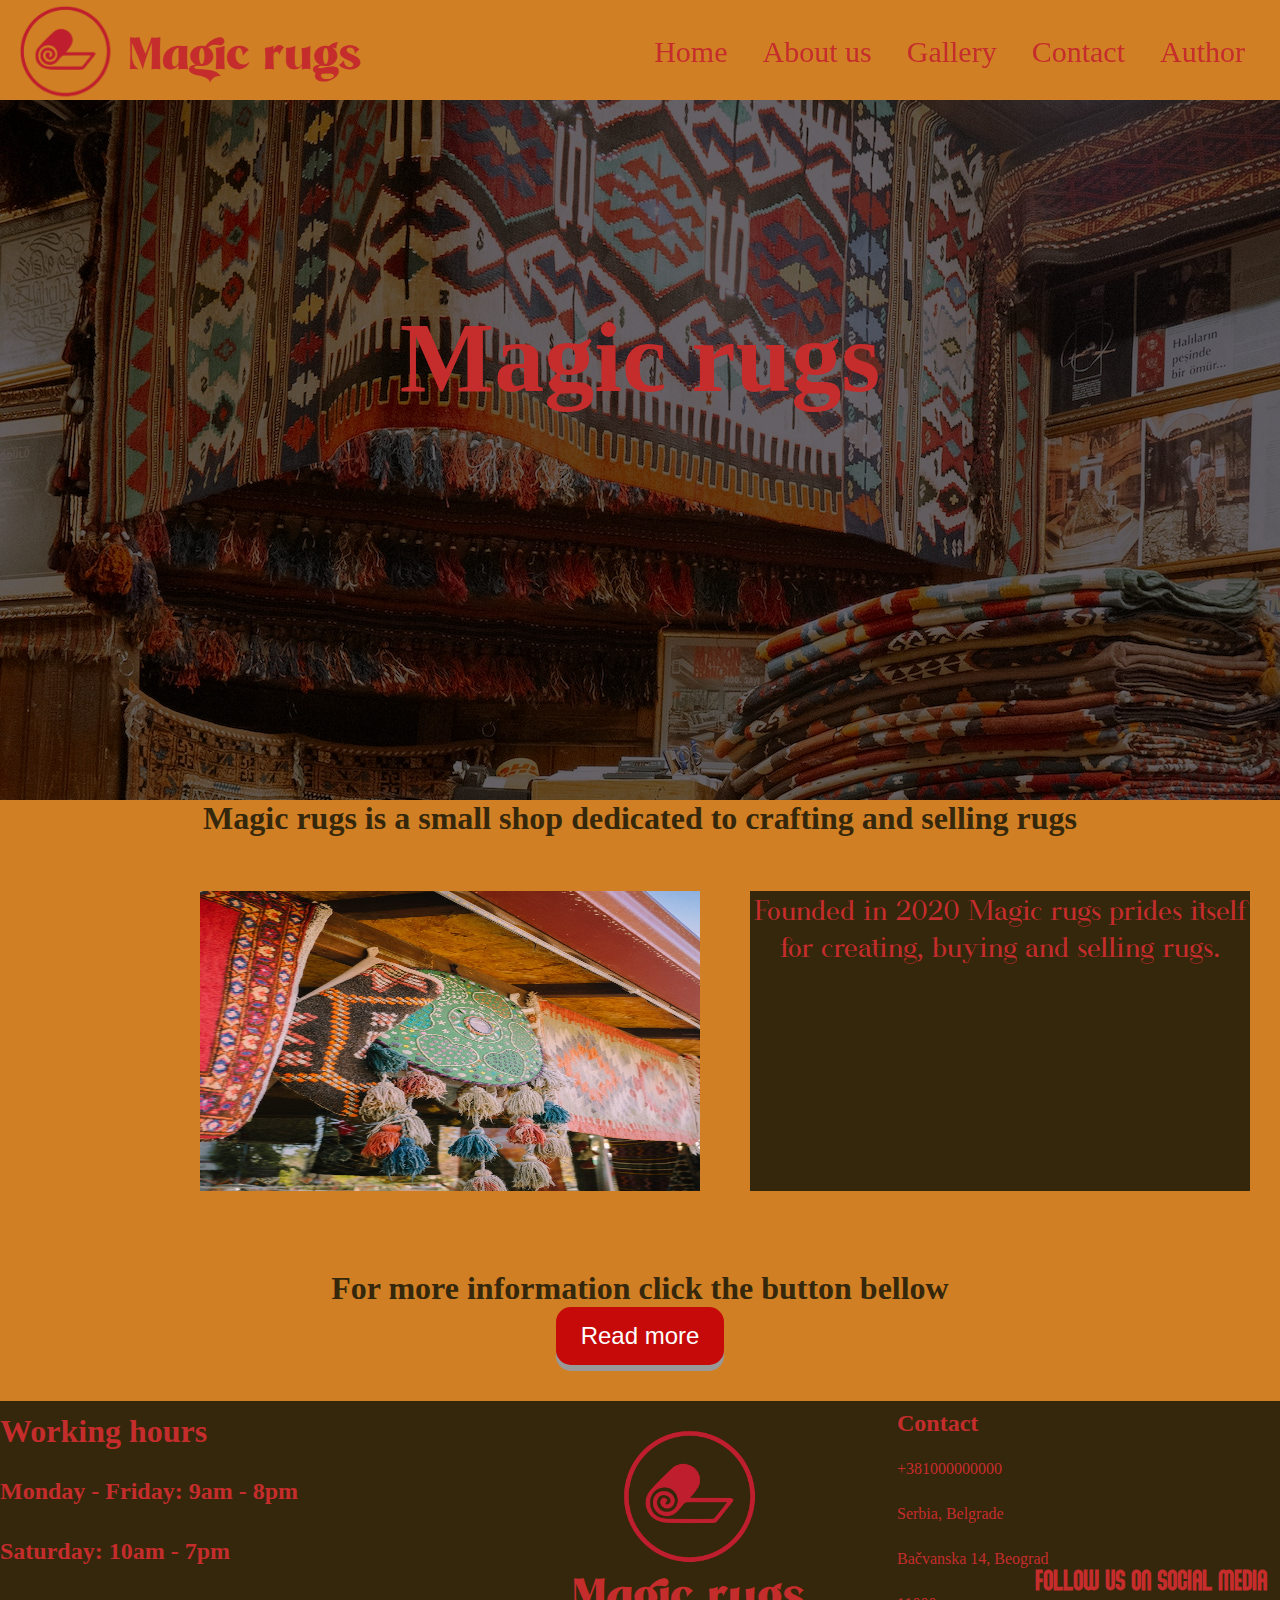
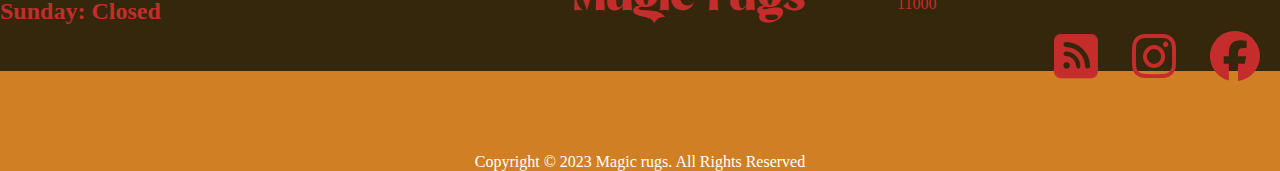
<file: index.html>
<!DOCTYPE html>
<html>
<head>
<title>Magic rugs</title>
<meta charset="utf-8">
<meta name="viewport" content="width=device-width, initial-scale=1.0">
<link rel="stylesheet" href="assets/css/style.css" type="text/css">
<link rel="icon" href="file:///J:/sajt_za_%C5%A1kolu/Index.html">
<link rel="icon" href="assets/img/logo.png">
<link rel="stylesheet" href="https://cdnjs.cloudflare.com/ajax/libs/font-awesome/4.7.0/css/font-awesome.min.css">
<link rel="stylesheet" href="https://cdnjs.cloudflare.com/ajax/libs/font-awesome/6.2.0/css/all.css">
</link>






</head>
<body>
<header>
<a href="https://pevac55.github.io/Magic_rugs/"><img src="assets/img/logo.png"/><p>Magic rugs</p></a>
<nav>
<ul>
<li><a href="https://pevac55.github.io/Magic_rugs/o_autoru">Author</a></li>
<li><a href="https://pevac55.github.io/Magic_rugs/kontakt">Contact</a></li>
<li><a href="https://pevac55.github.io/Magic_rugs/galerija">Gallery</a></li>
<li><a href="https://pevac55.github.io/Magic_rugs/o_nama">About us</a></li>
<li><a href="https://pevac55.github.io/Magic_rugs/">Home</a></li>
</ul>
</nav>
</header>
<main>
<div class="tama">
<h1>Magic rugs</h1>


</div>
</main>
<div id="who">
<h1>Magic rugs is a small shop dedicated to crafting and selling rugs</h1><br/><br/><br/>
<div class="image"><img src="assets/img/pexels-jenny-mavimiro-14583931.jpg"/></div>
<div class="tekst"><p>Founded in 2020 Magic rugs prides itself for creating, buying and selling rugs.</p></div><br/><br/><br/>
</div>
<div id="više">
<h1>For more information click the button bellow</h1>
<a href="file:///J:/sajt_za_%C5%A1kolu/o_nama.html"><button class="button">Read more</button></a><br/><br/><br/>
</div>









<footer>
<div id="radno-vreme">
<h1>Working hours</h1>
<h2>Monday - Friday: 9am - 8pm</h2>
<h2>Saturday: 10am - 7pm</h2>
<h2>Sunday: Closed</h2>
</div>
<div id="logo">
<a href="https://pevac55.github.io/Magic_rugs/"><img src="assets/img/logo.png"/><p>Magic rugs</p></a>
</div>
<div id="adresa">
<h2>Contact</h2>
<p>+381000000000</p>
<p>Serbia, Belgrade</p>
<p>Bačvanska 14, Beograd 11000</p>
</div>
<div id="social">
<h2>Follow us on social media</h2><br/><br/>
<a href="https://www.facebook.com/"><i class="fa-solid fa-square-rss"></i></a>
<a href="https://www.facebook.com/"><i class="fa-brands fa-instagram"></i></a>
<a href="https://www.instagram.com/"><i class="fa-brands fa-facebook"></i></a>
</div>
<div id="copyright"><p>Copyright &#169; 2023 Magic rugs. All Rights Reserved</p></div>
</footer>
</body>
</html>
</file>
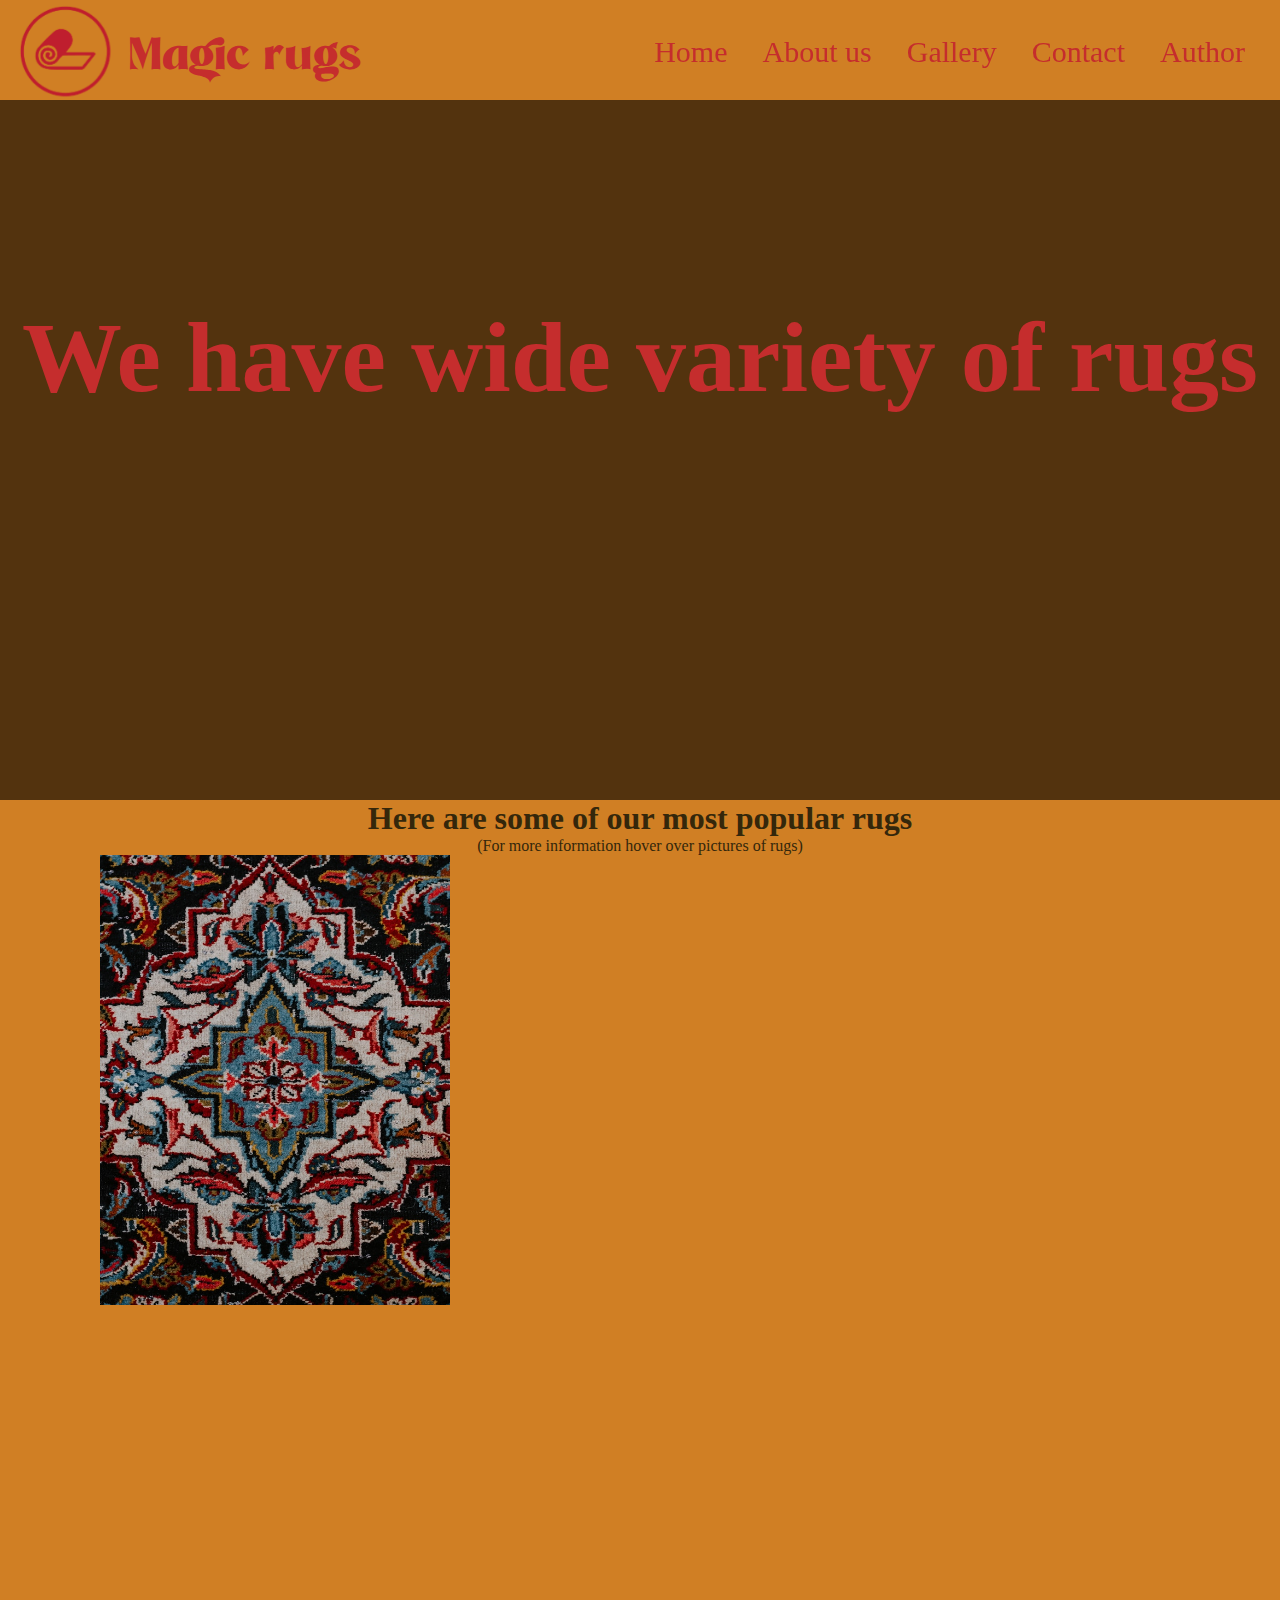
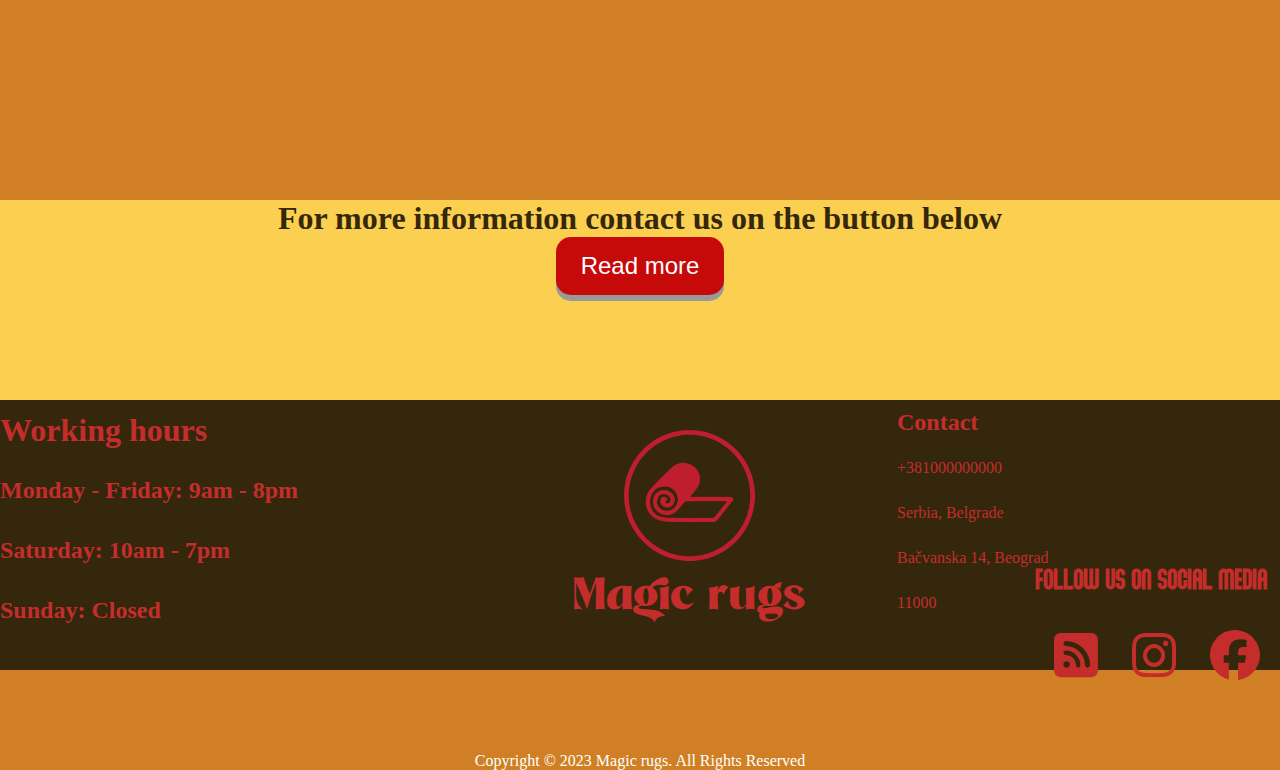
<file: galerija.html>
<!DOCTYPE html>
<html>
<head>
<title>Magic rugs</title>
<meta charset="utf-8">
<meta name="viewport" content="width=device-width, initial-scale=1.0">
<link rel="stylesheet" href="assets/css/style.css" type="text/css">
<link rel="icon" href="file:///J:/sajt_za_%C5%A1kolu/Index.html">
<link rel="icon" href="assets/img/logo.png">
<link rel="stylesheet" href="https://cdnjs.cloudflare.com/ajax/libs/font-awesome/4.7.0/css/font-awesome.min.css">
<link rel="stylesheet" href="https://cdnjs.cloudflare.com/ajax/libs/font-awesome/6.2.0/css/all.css">
</link>






</head>
<body>
<header>
<a href="file:///J:/sajt_za_%C5%A1kolu/Index.html"><img src="assets/img/logo.png"/><p>Magic rugs</p></a>
<nav>
<ul>
<li><a href="file:///J:/sajt_za_%C5%A1kolu/o_autoru.html">Author</a></li>
<li><a href="file:///J:/sajt_za_%C5%A1kolu/Kontakt.html">Contact</a></li>
<li><a href="file:///J:/sajt_za_%C5%A1kolu/galerija.html">Gallery</a></li>
<li><a href="file:///J:/sajt_za_%C5%A1kolu/o_nama.html">About us</a></li>
<li><a href="file:///J:/sajt_za_%C5%A1kolu/Index.html">Home</a></li>
</ul>
</nav>
</header>
<div id="galerija">
<div class="tama">
<h1>We have wide variety of rugs</h1>
</div>

</div>
<div id="kolekcija">
<h1>Here are some of our most popular rugs</h1>
<p>(For more information hover over pictures of rugs)</p>
<div class ="tepih" id="1">
<img src="assets/img/1.tepih.jpg"/>
<div class="left"><p>Price:</p>
<p>3999.99 RSD</p></div>
<div class="right"><p>Size:</p>
<p>80x150</p>
<div class="cistac"></div>
</div>
</div>
<!--
<div class ="tepih" id="2"><img src="assets/img/2.tepih.jpg"/></div>


<div class ="tepih" id="3"><img src="assets/img/3.tepih.jpg"/></div>


<div class ="tepih" id="4"><img src="assets/img/4.tepih.jpg"/></div>


<div class ="tepih" id="5"><img src="assets/img/5.tepih.jpg"/></div>


<div class ="tepih" id="6"><img src="assets/img/6.tepih.jpg"/></div>
-->
<div class="cistac"></div>
</div>

<div id="buy">
<h1>For more information contact us on the button below</h1>
<a href="file:///J:/sajt_za_%C5%A1kolu/o_nama.html"><button class="button">Read more</button></a>
</div>

<footer>
<div id="radno-vreme">
<h1>Working hours</h1>
<h2>Monday - Friday: 9am - 8pm</h2>
<h2>Saturday: 10am - 7pm</h2>
<h2>Sunday: Closed</h2>
</div>
<div id="logo">
<a href="file:///J:/sajt_za_%C5%A1kolu/Index.html"><img src="assets/img/logo.png"/><p>Magic rugs</p></a>
</div>
<div id="adresa">
<h2>Contact</h2>
<p>+381000000000</p>
<p>Serbia, Belgrade</p>
<p>Bačvanska 14, Beograd 11000</p>
</div>
<div id="social">
<h2>Follow us on social media</h2><br/><br/>
<a href="https://www.facebook.com/"><i class="fa-solid fa-square-rss"></i></a>
<a href="https://www.facebook.com/"><i class="fa-brands fa-instagram"></i></a>
<a href="https://www.instagram.com/"><i class="fa-brands fa-facebook"></i></a>
</div>
<div id="copyright"><p>Copyright &#169; 2023 Magic rugs. All Rights Reserved</p></div>
</footer>


</body>
</html>
</file>
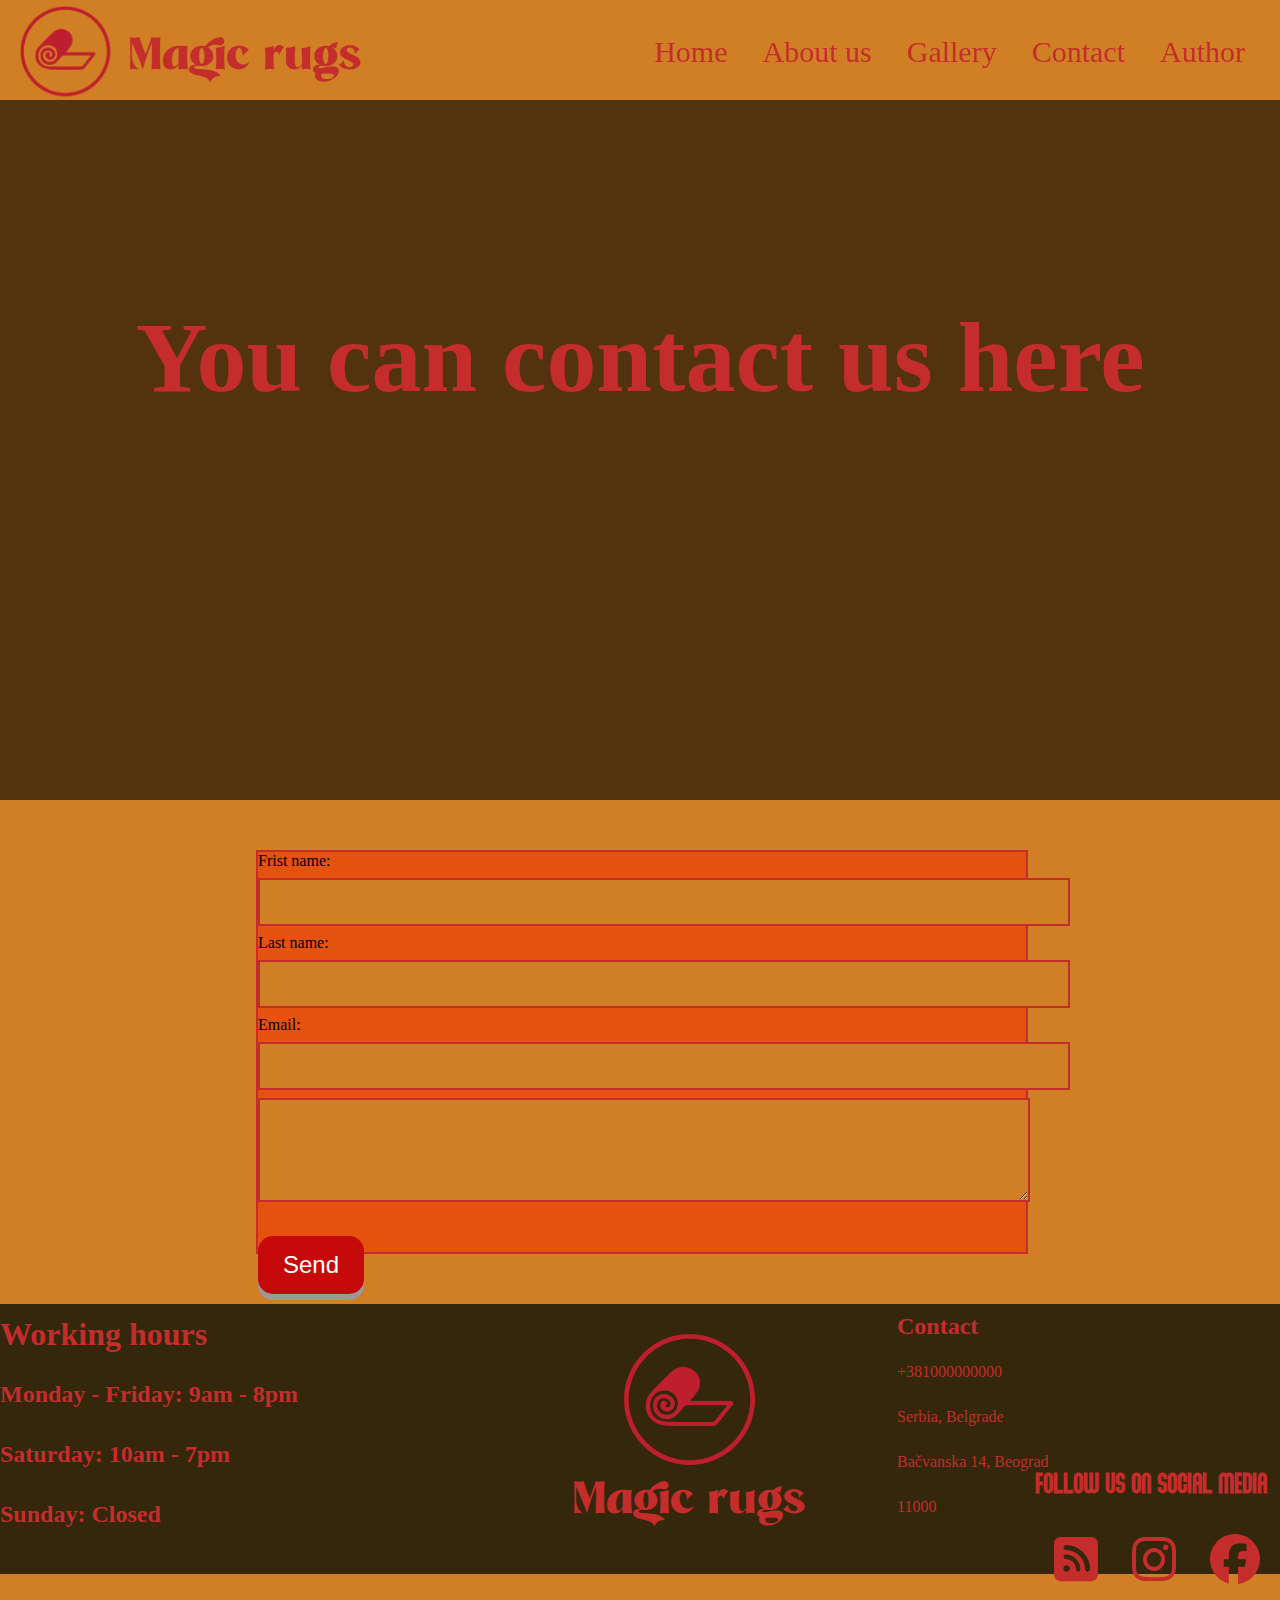
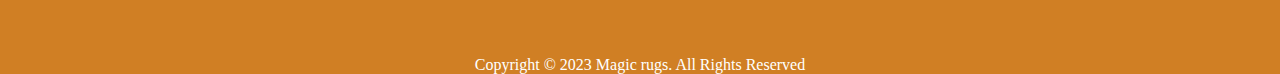
<file: kontakt.html>
<!DOCTYPE html>
<html>
<head>
<title>Magic rugs</title>
<meta charset="utf-8">
<meta name="viewport" content="width=device-width, initial-scale=1.0">
<link rel="stylesheet" href="assets/css/style.css" type="text/css">
<link rel="icon" href="file:///J:/sajt_za_%C5%A1kolu/Index.html">
<link rel="icon" href="assets/img/logo.png">
<link rel="stylesheet" href="https://cdnjs.cloudflare.com/ajax/libs/font-awesome/4.7.0/css/font-awesome.min.css">
<link rel="stylesheet" href="https://cdnjs.cloudflare.com/ajax/libs/font-awesome/6.2.0/css/all.css">
</link>






</head>
<body>
<header>
<a href="file:///J:/sajt_za_%C5%A1kolu/Index.html"><img src="assets/img/logo.png"/><p>Magic rugs</p></a>
<nav>
<ul>
<li><a href="file:///J:/sajt_za_%C5%A1kolu/o_autoru.html">Author</a></li>
<li><a href="file:///J:/sajt_za_%C5%A1kolu/Kontakt.html">Contact</a></li>
<li><a href="file:///J:/sajt_za_%C5%A1kolu/galerija.html">Gallery</a></li>
<li><a href="file:///J:/sajt_za_%C5%A1kolu/o_nama.html">About us</a></li>
<li><a href="file:///J:/sajt_za_%C5%A1kolu/Index.html">Home</a></li>
</ul>
</nav>
</header>
<div id="main">
<div class="tama"><h1>You can contact us here</h1></div>
</div>

<div id="kontakt">
<form>
<label for="ime">Frist name:</label>
<input type="text" id="ime" name="ime"/>
<br/>
<label for="ime">Last name:</label>
<input type="text" id="prezime" name="prezime"/>

<label for="email">Email:</label>
<input type="email" id="email" name="email">

<textarea id="message" name="message"></textarea>
<button class="button" id="kbut">Send</button>
</form>
</div>









<footer>
<div id="radno-vreme">
<h1>Working hours</h1>
<h2>Monday - Friday: 9am - 8pm</h2>
<h2>Saturday: 10am - 7pm</h2>
<h2>Sunday: Closed</h2>
</div>
<div id="logo">
<a href="file:///J:/sajt_za_%C5%A1kolu/Index.html"><img src="assets/img/logo.png"/><p>Magic rugs</p></a>
</div>
<div id="adresa">
<h2>Contact</h2>
<p>+381000000000</p>
<p>Serbia, Belgrade</p>
<p>Bačvanska 14, Beograd 11000</p>
</div>
<div id="social">
<h2>Follow us on social media</h2><br/><br/>
<a href="https://www.facebook.com/"><i class="fa-solid fa-square-rss"></i></a>
<a href="https://www.facebook.com/"><i class="fa-brands fa-instagram"></i></a>
<a href="https://www.instagram.com/"><i class="fa-brands fa-facebook"></i></a>
</div>
<div id="copyright"><p>Copyright &#169; 2023 Magic rugs. All Rights Reserved</p></div>
</footer>


</body>
</html>
</file>
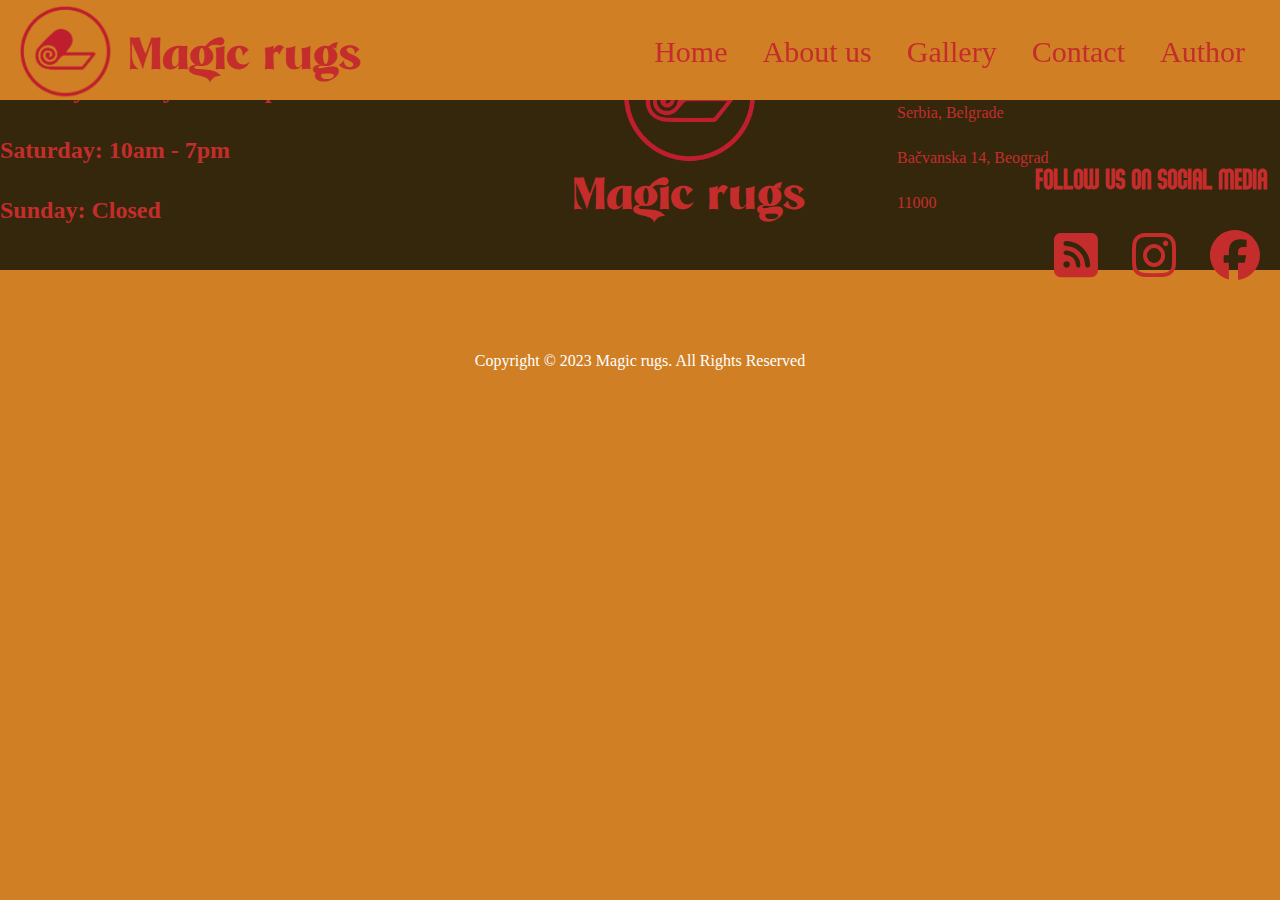
<file: o_autoru.html>
<!DOCTYPE html>
<html>
<head>
<title>Magic rugs</title>
<meta charset="utf-8">
<meta name="viewport" content="width=device-width, initial-scale=1.0">
<link rel="stylesheet" href="assets/css/style.css" type="text/css">
<link rel="icon" href="file:///J:/sajt_za_%C5%A1kolu/Index.html">
<link rel="icon" href="assets/img/logo.png">
<link rel="stylesheet" href="https://cdnjs.cloudflare.com/ajax/libs/font-awesome/4.7.0/css/font-awesome.min.css">
<link rel="stylesheet" href="https://cdnjs.cloudflare.com/ajax/libs/font-awesome/6.2.0/css/all.css">
</link>






</head>
<body>
<header>
<a href="file:///J:/sajt_za_%C5%A1kolu/Index.html"><img src="assets/img/logo.png"/><p>Magic rugs</p></a>
<nav>
<ul>
<li><a href="file:///J:/sajt_za_%C5%A1kolu/o_autoru.html">Author</a></li>
<li><a href="file:///J:/sajt_za_%C5%A1kolu/Kontakt.html">Contact</a></li>
<li><a href="file:///J:/sajt_za_%C5%A1kolu/galerija.html">Gallery</a></li>
<li><a href="file:///J:/sajt_za_%C5%A1kolu/o_nama.html">About us</a></li>
<li><a href="file:///J:/sajt_za_%C5%A1kolu/Index.html">Home</a></li>
</ul>
</nav>
</header>













<footer>
<div id="radno-vreme">
<h1>Working hours</h1>
<h2>Monday - Friday: 9am - 8pm</h2>
<h2>Saturday: 10am - 7pm</h2>
<h2>Sunday: Closed</h2>
</div>
<div id="logo">
<a href="file:///J:/sajt_za_%C5%A1kolu/Index.html"><img src="assets/img/logo.png"/><p>Magic rugs</p></a>
</div>
<div id="adresa">
<h2>Contact</h2>
<p>+381000000000</p>
<p>Serbia, Belgrade</p>
<p>Bačvanska 14, Beograd 11000</p>
</div>
<div id="social">
<h2>Follow us on social media</h2><br/><br/>
<a href="https://www.facebook.com/"><i class="fa-solid fa-square-rss"></i></a>
<a href="https://www.facebook.com/"><i class="fa-brands fa-instagram"></i></a>
<a href="https://www.instagram.com/"><i class="fa-brands fa-facebook"></i></a>
</div>
<div id="copyright"><p>Copyright &#169; 2023 Magic rugs. All Rights Reserved</p></div>
</footer>




</body>
</html>
</file>
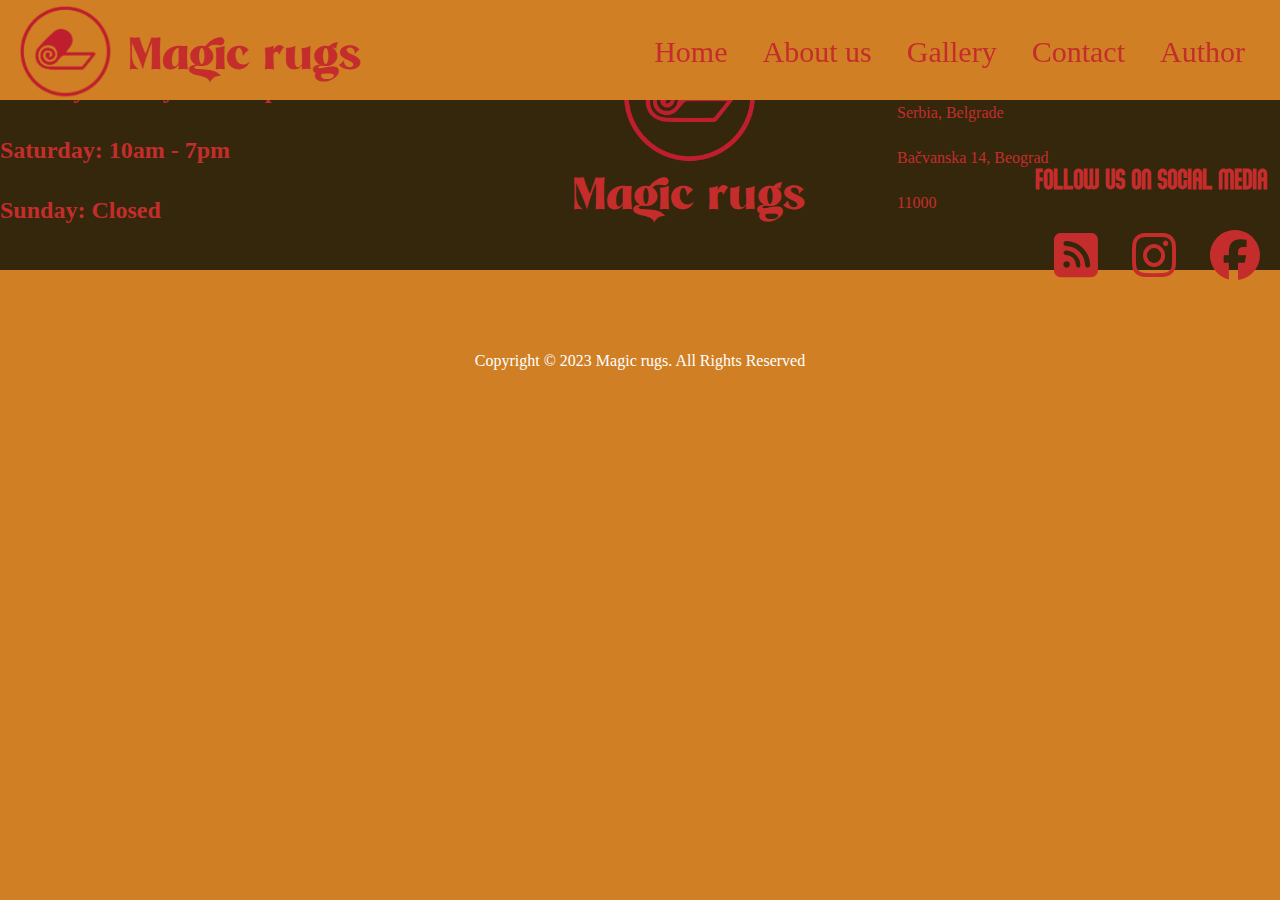
<file: o_nama.html>
<!DOCTYPE html>
<html>
<head>
<title>Magic rugs</title>
<meta charset="utf-8">
<meta name="viewport" content="width=device-width, initial-scale=1.0">
<link rel="stylesheet" href="assets/css/style.css" type="text/css">
<link rel="icon" href="file:///J:/sajt_za_%C5%A1kolu/Index.html">
<link rel="icon" href="assets/img/logo.png">
<link rel="stylesheet" href="https://cdnjs.cloudflare.com/ajax/libs/font-awesome/4.7.0/css/font-awesome.min.css">
<link rel="stylesheet" href="https://cdnjs.cloudflare.com/ajax/libs/font-awesome/6.2.0/css/all.css">
</link>






</head>
<body>
<header>
<a href="file:///J:/sajt_za_%C5%A1kolu/Index.html"><img src="assets/img/logo.png"/><p>Magic rugs</p></a>
<nav>
<ul>
<li><a href="file:///J:/sajt_za_%C5%A1kolu/o_autoru.html">Author</a></li>
<li><a href="file:///J:/sajt_za_%C5%A1kolu/Kontakt.html">Contact</a></li>
<li><a href="file:///J:/sajt_za_%C5%A1kolu/galerija.html">Gallery</a></li>
<li><a href="file:///J:/sajt_za_%C5%A1kolu/o_nama.html">About us</a></li>
<li><a href="file:///J:/sajt_za_%C5%A1kolu/Index.html">Home</a></li>
</ul>
</nav>
</header>















<footer>
<div id="radno-vreme">
<h1>Working hours</h1>
<h2>Monday - Friday: 9am - 8pm</h2>
<h2>Saturday: 10am - 7pm</h2>
<h2>Sunday: Closed</h2>
</div>
<div id="logo">
<a href="file:///J:/sajt_za_%C5%A1kolu/Index.html"><img src="assets/img/logo.png"/><p>Magic rugs</p></a>
</div>
<div id="adresa">
<h2>Contact</h2>
<p>+381000000000</p>
<p>Serbia, Belgrade</p>
<p>Bačvanska 14, Beograd 11000</p>
</div>
<div id="social">
<h2>Follow us on social media</h2><br/><br/>
<a href="https://www.facebook.com/"><i class="fa-solid fa-square-rss"></i></a>
<a href="https://www.facebook.com/"><i class="fa-brands fa-instagram"></i></a>
<a href="https://www.instagram.com/"><i class="fa-brands fa-facebook"></i></a>
</div>
<div id="copyright"><p>Copyright &#169; 2023 Magic rugs. All Rights Reserved</p></div>
</footer>




</body>
</html>
</file>
<file: assets/css/style.css>
*{margin:0px;
 padding:0px;}
 
cistac{
	 clean:both;
 }

@font-face{
	font-family:žnjFont;
	src: url("../../assets/font_family/1_Abraham_Demo.otf");
}

@font-face{
	font-family:logoFont;
	src: url("../../assets/font_family/Magica.otf")
}

@font-face{
	font-family:textFont;
	src: url("../../assets/font_family/KoldbyFree.otf")
}

@keyframes žnj{
	from{left:500px;}
	to{left:0px;}
}

@keyframes plum{
	from{right:1000px;}
	to{right:0px;}
}

@keyframes top{
	from{bottom:1000px;}
	to{bottom:0px;}
}

body{
	background-color:#D07F24;
}

header{
	padding:20px auto;
	background-color:#D07F24;
	width:100%;
	height:100px;
	position:fixed;
	z-index: 2;
}

header a p{
	float:left;
	text-decoration:none;
	color:#C52D2D;
	font-size:37px;
	font-family:logoFont;
	margin-top:24px;
	animation-name:plum;
	animation-duration:3s;
	position:relative;
}

header img{
	margin-top:-14px;
	width:130px;
	height:130px;
	float:left;
	position:relative;
	animation-name:plum;
	animation-duration:3s;
}

nav{
	position:relative;
	margin-top:35px;
	float:right;
	width:800px;
	height:100px;
	font-family:Mongolian Baiti;
	animation-name:žnj;
	animation-duration:3s;
}

header ul{
	list-style-type:none;
}

header ul li a{
	text-decoration:none;
	color:#C52D2D;
	font-size:30px;
	transition:0.5s;
}

header ul li{
	margin-right:35px;
	float:right;
	transition:0.5s;
	border-radius:12px;
}

header ul li:hover{
	background-color:#C52D2D;
}

header ul li a:hover{
	color:#D07F24;
}

main{
	background-image: url("../../assets/img/pozadina.jpg");
	background-repeat: no-repeat;
	background-size:100% auto;
	width:100%;
	height:700px;
	padding-top:100px;
}

footer{
	width:100%;
	height:270px;
	background-color:#34270B;
}

#adresa{
	width:15%;
	height:60%;
	line-height:45px;
	float:left;
	margin-left:90px;
	color:#C52D2D;
}

#radno-vreme{
	height:60%;
	width:30%;
	line-height:60px;
	color:#C52D2D;
	font-family:New Century Schoolbook;
	float:left;
}

#social{
	width:20%;
	height:60%;
	float:right;
	color:#C52D2D;
}

#social h2{
	text-align:center;
	font-family:žnjFont;
}

#copyright{
	width:100%;
	float:left;
	text-align:center;
	color:#fff;
}

#copyright p{
	margin-top:28px;
}

#logo{
	float:left;
}

#logo img{
	width:190px;
	height:190px;
	margin-left:210px;
}

#logo a{
	text-decoration:none;
}

#logo p{
	color:#C52D2D;
	font-size:37px;
	font-family:logoFont;
	margin-left:190px;
	margin-top:-30px;
}

.button {
  display: inline-block;
  padding: 15px 25px;
  font-size: 24px;
  text-align: center;
  text-decoration: none;
  outline: none;
  color: #fff;
  background-color: #C60909;
  border: none;
  border-radius: 15px;
  box-shadow: 0 6px #999;
}

.button:hover {background-color: #AC0A0A}

.button:active {
  background-color: #AC0A0A;
  box-shadow: 0 4px #666;
  transform: translateY(4px);
}


#who img{
	width:500px;
	height:300px;
	float:left;
	margin-left:200px;
}

.tekst{
	width:500px;
	height:300px;
	float:left;
	font-size:30px;
	margin-left:50px;
	background-color:#34270B;
	color:#C52D2D;
	font-family:textFont;
}

#who h1{
	text-align:center;
	color:#34270B;
	
}

#who a {
	float:left;
}

i {
	font-size:50px;
	margin-left:30px;
	transition:0.6s;
	color:#C52D2D;
	
}

i:hover{
	color:#D07F24;
}

#više{
	text-align:center;
	margin-top:-30px;
}

#više h1{
	color:#34270B;
}



.tama{
	width:100%;
	height:700px;
	background-color: rgba(0,0,0,0.6);
}

.tama h1{
	color:#C52D2D;
	display: flex;
	justify-content: center;
	padding-top:200px;
	font-family:Times New Roman;
	font-size:100px;
	text-align:center;
	position:relative;
	animation-name:top;
	animation-duration:3s;
}

#galerija{
	background-image:url("https://github.com/Pevac55/Magic_rugs/blob/main/assets/img/rolovani_tepisi.jpg");
	width:100%;
	height:700px;
	background-position-y: -100%;
	padding-top:100px;
}

#kolekcija{
	width:100%;
	height:1000px;
	
}

#kolekcija h1{
	text-align:center;
	color:#34270B;
}

#kolekcija p{
	text-align:center;
	color:#34270B;
}

.left{
	float:left;
	width:50%;
	z-index: 0;
	background-color:#FBCF4F;
	margin-top:-100px;
	transition:0.8s;
}

.right{
	float:right;
	width:50%;
	z-index: 0;
	background-color:#FBCF4F;
	margin-top:-100px;
	transition:0.8s;
}

.tepih:hover .right {
	margin-top:0px;
}

.tepih:hover .left {
	margin-top:0px;
}


.tepih{
	float:left;
	width:350px;
	height:500px;
	margin-left:100px;
}

.tepih img{
	width:100%;
	height:90%;
	z-index: 1;
}








































#buy{
	width:100%;
	height:200px;
	text-align:center;
	background-color:#FBCF4F;
}

#buy h1{
	color:#34270B;
	padding-left:-50px;
}


#main{
	background-image:url("file:///J:/sajt_za_%C5%A1kolu/assets/img/kontakt_pozadina.jpg");
	background-repeat:no-repeat;
	background-size: cover;
	padding-top:100px;
}

#kontakt{
	display:flex;
	width:60%;
	height:400px;
	justify-content:center;
	margin-top:50px;
	margin-bottom:50px;
	margin-left:20%;
	background-color:#E5520E;
	border:2px solid #C52D2D;
}

#who{
	width:100%;
	height:500px;
	text-align:center;
	color:#34270B;
}

#kbut{
	text-align:center;
	margin-top:30px;
}


input[type=text], input[type=email]{
	display:inline-block;
  width: 100%;
  height:20px;
  padding: 12px 20px;
  margin: 8px 0;
  border:2px solid #C52D2D;
  background-color:#D07F24;
}

textarea{
	width:100%;
	height:100px;
	background-color:#D07F24;
	border:2px solid #C52D2D;
}
</file>
